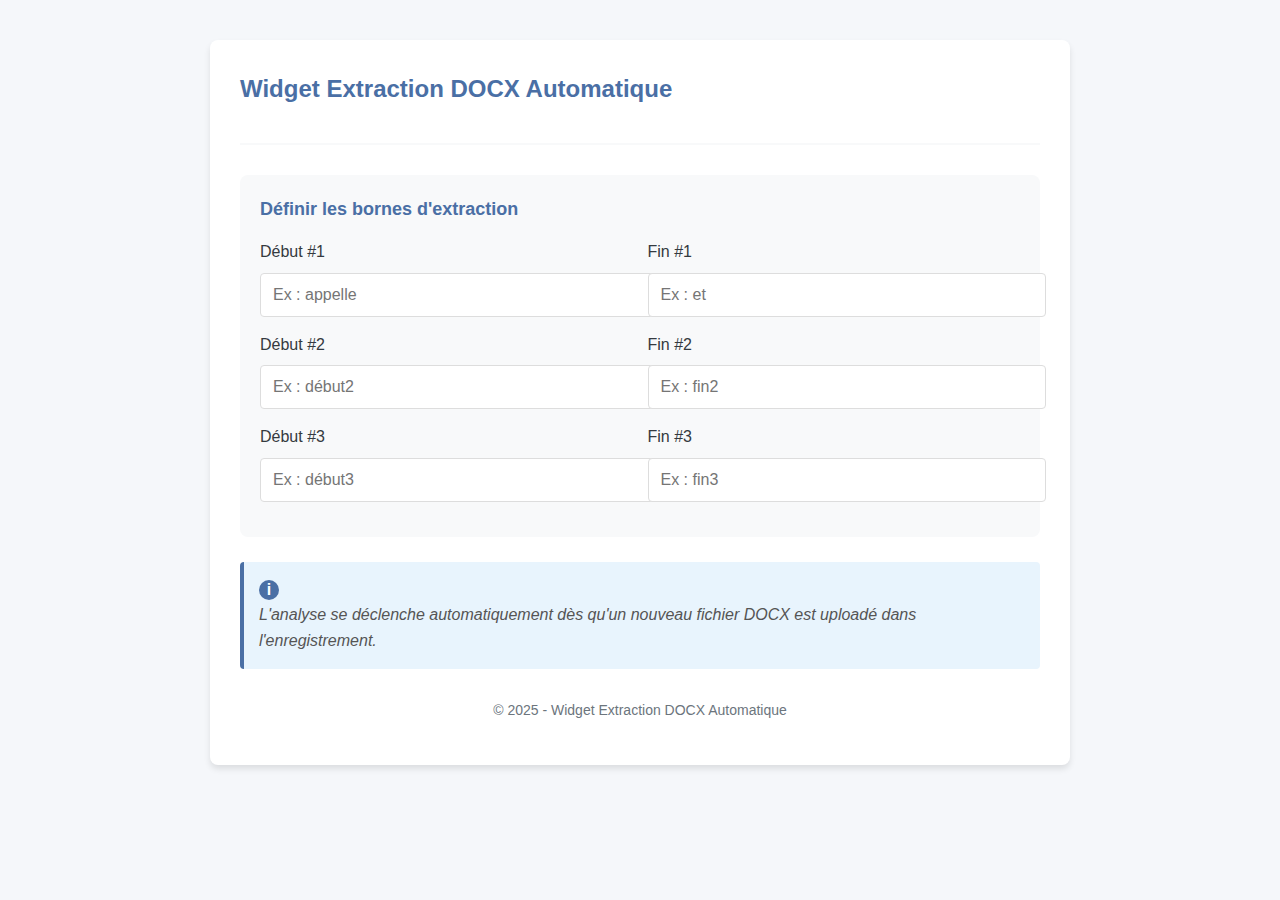
<file: DocExtractor/index.html>
<!DOCTYPE html>
<html lang="fr">
<head>
  <meta charset="UTF-8">
  <meta name="viewport" content="width=device-width, initial-scale=1.0">
  <title>Widget Extraction DOCX Automatique</title>
  <style>
    :root {
      --primary-color: #4a6fa5;
      --secondary-color: #6c757d;
      --success-color: #28a745;
      --danger-color: #dc3545;
      --light-color: #f8f9fa;
      --dark-color: #343a40;
      --shadow: 0 4px 6px rgba(0, 0, 0, 0.1);
      --border-radius: 8px;
      --transition: all 0.3s ease;
    }
    
    body {
      font-family: 'Segoe UI', Tahoma, Geneva, Verdana, sans-serif;
      line-height: 1.6;
      color: #333;
      background-color: #f5f7fa;
      margin: 0;
      padding: 0;
    }
    
    .container {
      max-width: 800px;
      margin: 40px auto;
      padding: 30px;
      background-color: white;
      border-radius: var(--border-radius);
      box-shadow: var(--shadow);
    }
    
    header {
      margin-bottom: 30px;
      border-bottom: 2px solid var(--light-color);
      padding-bottom: 15px;
    }
    
    h2 {
      color: var(--primary-color);
      margin-top: 0;
      font-weight: 600;
    }
    
    .form-group {
      margin-bottom: 25px;
      padding: 20px;
      background-color: var(--light-color);
      border-radius: var(--border-radius);
      transition: var(--transition);
    }
    
    .form-group:hover {
      box-shadow: var(--shadow);
    }
    
    .form-group h3 {
      margin-top: 0;
      color: var(--primary-color);
      font-size: 18px;
      margin-bottom: 15px;
    }
    
    .input-row {
      display: flex;
      flex-wrap: wrap;
      margin-bottom: 15px;
      gap: 15px;
    }
    
    .input-group {
      flex: 1;
      min-width: 200px;
    }
    
    label {
      display: block;
      margin-bottom: 8px;
      font-weight: 500;
      color: var(--dark-color);
    }
    
    input[type="text"] {
      width: 100%;
      padding: 12px;
      border: 1px solid #ddd;
      border-radius: 4px;
      font-size: 16px;
      transition: var(--transition);
    }
    
    input[type="text"]:focus {
      border-color: var(--primary-color);
      outline: none;
      box-shadow: 0 0 0 3px rgba(74, 111, 165, 0.2);
    }
    
    .info-card {
      background-color: #e8f4fd;
      border-left: 4px solid var(--primary-color);
      padding: 15px;
      margin-top: 25px;
      border-radius: 4px;
    }
    
    .info-icon {
      display: inline-block;
      width: 20px;
      height: 20px;
      background-color: var(--primary-color);
      color: white;
      text-align: center;
      line-height: 20px;
      border-radius: 50%;
      margin-right: 8px;
      font-weight: bold;
    }
    
    .info-text {
      color: #555;
      font-style: italic;
      display: inline-block;
    }
    
    .message {
      padding: 15px;
      margin-top: 20px;
      border-radius: var(--border-radius);
      display: none;
    }
    
    #successMessage {
      background-color: #d4edda;
      border-left: 4px solid var(--success-color);
      color: #155724;
    }
    
    #errorMessage {
      background-color: #f8d7da;
      border-left: 4px solid var(--danger-color);
      color: #721c24;
    }

    footer {
      margin-top: 30px;
      text-align: center;
      color: var(--secondary-color);
      font-size: 14px;
    }
  </style>
</head>
<body>
  <div class="container">
    <header>
      <h2>Widget Extraction DOCX Automatique</h2>
    </header>
    
    <div class="form-group">
      <h3>Définir les bornes d'extraction</h3>
      
      <div class="input-row">
        <div class="input-group">
          <label for="start1">Début #1</label>
          <input type="text" id="start1" placeholder="Ex : appelle" />
        </div>
        <div class="input-group">
          <label for="end1">Fin #1</label>
          <input type="text" id="end1" placeholder="Ex : et" />
        </div>
      </div>
      
      <div class="input-row">
        <div class="input-group">
          <label for="start2">Début #2</label>
          <input type="text" id="start2" placeholder="Ex : début2" />
        </div>
        <div class="input-group">
          <label for="end2">Fin #2</label>
          <input type="text" id="end2" placeholder="Ex : fin2" />
        </div>
      </div>
      
      <div class="input-row">
        <div class="input-group">
          <label for="start3">Début #3</label>
          <input type="text" id="start3" placeholder="Ex : début3" />
        </div>
        <div class="input-group">
          <label for="end3">Fin #3</label>
          <input type="text" id="end3" placeholder="Ex : fin3" />
        </div>
      </div>
    </div>
    
    <div class="info-card">
      <span class="info-icon">i</span>
      <span class="info-text">
        L'analyse se déclenche automatiquement dès qu'un nouveau fichier DOCX est uploadé dans l'enregistrement.
      </span>
    </div>
    
    <div id="successMessage" class="message"></div>
    <div id="errorMessage" class="message"></div>
    
    <footer>
      <p>© 2025 - Widget Extraction DOCX Automatique</p>
    </footer>
  </div>

  <!-- Chargement du script principal -->
  <script src="app.js"></script>
</body>
</html>
</file>
